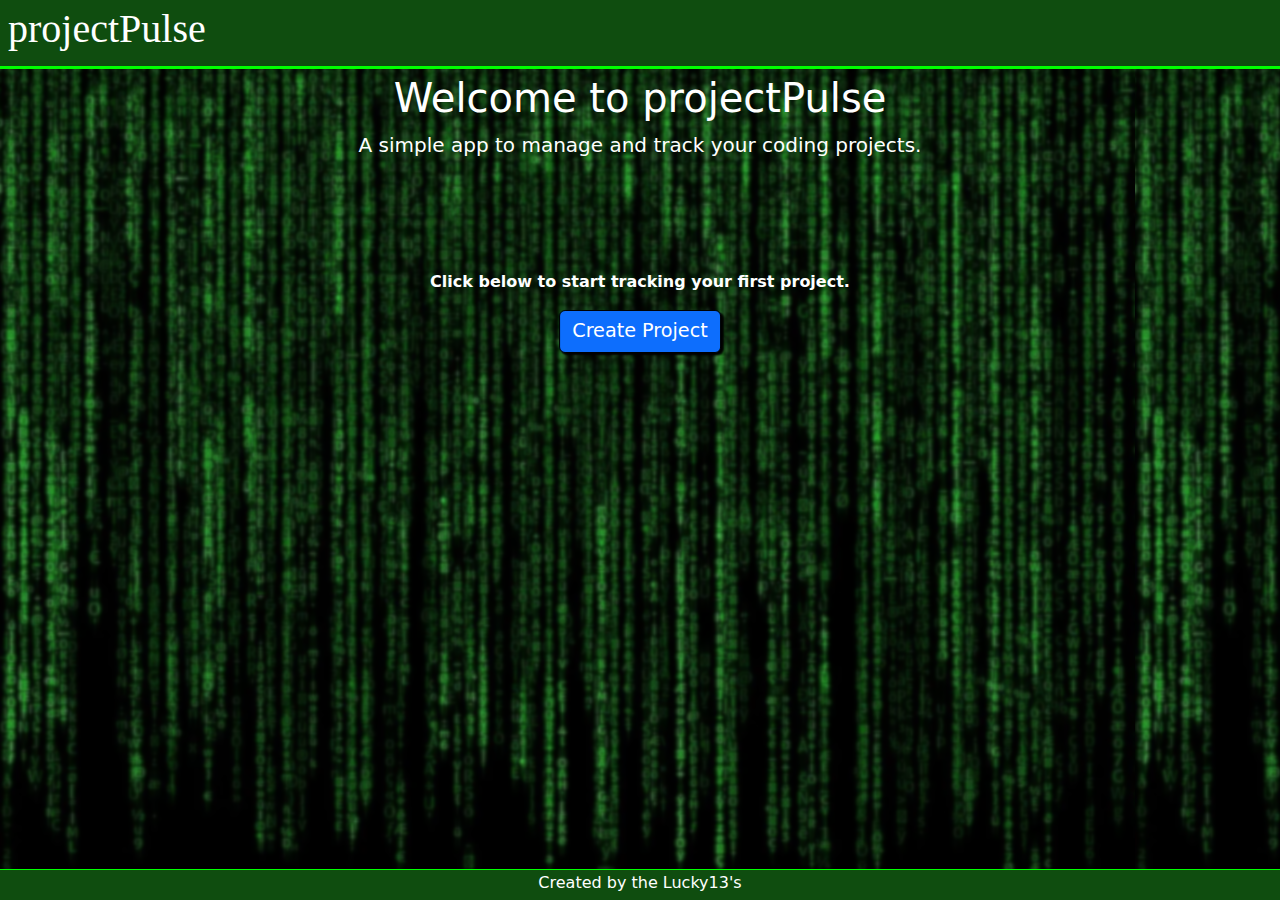
<file: index.html>
<!DOCTYPE html>
<html lang="en">

<head>
    <meta charset="UTF-8">
    <meta name="viewport" content="width=device-width, initial-scale=1.0">
    <title>ProjectPulse</title>
    <link rel="icon" href="assets/images/favicon.png">
    <!-- Bootstrap CSS -->
    <link rel="stylesheet" href="assets/css/bootstrap.min.css">
    <link rel="stylesheet" href="assets/css/style.css">
    <link rel="stylesheet" href="assets/css/index.css">
</head>

<body>

    <!-- Main Container -->
    
        <!-- Application Title and Description -->
        <header>
            <h1>projectPulse</h1>            
        </header>

        <main>
            <div>
                <h1>Welcome to projectPulse</h1>
                <p class="lead">A simple app to manage and track your coding projects.</p>
            </div>

            <div id="emptyDiv">
                <p><strong>Click below to start tracking your first project.</strong></p>
                <button class="btn btn-primary" id="createProject">Create Project</button>
            </div>
            <div id="projectDiv" class="d-none">
                <h3><u>Featured Project</u></h3>
                <a href="project.html">
                    <h2 id="name"></h2>
                </a>
                <p id="description"></p>
            </div>
        </main>

        <footer>
            <h6>Created by the Lucky13's</h6>
        </footer>
        <!-- Bootstrap Javascript -->
        <script src="assets/js/bootstrap.min.js"></script>
        <script src="assets/js/logic.js"></script>
        <script src="assets/js/index.js"></script>
</body>

</html>
</file>
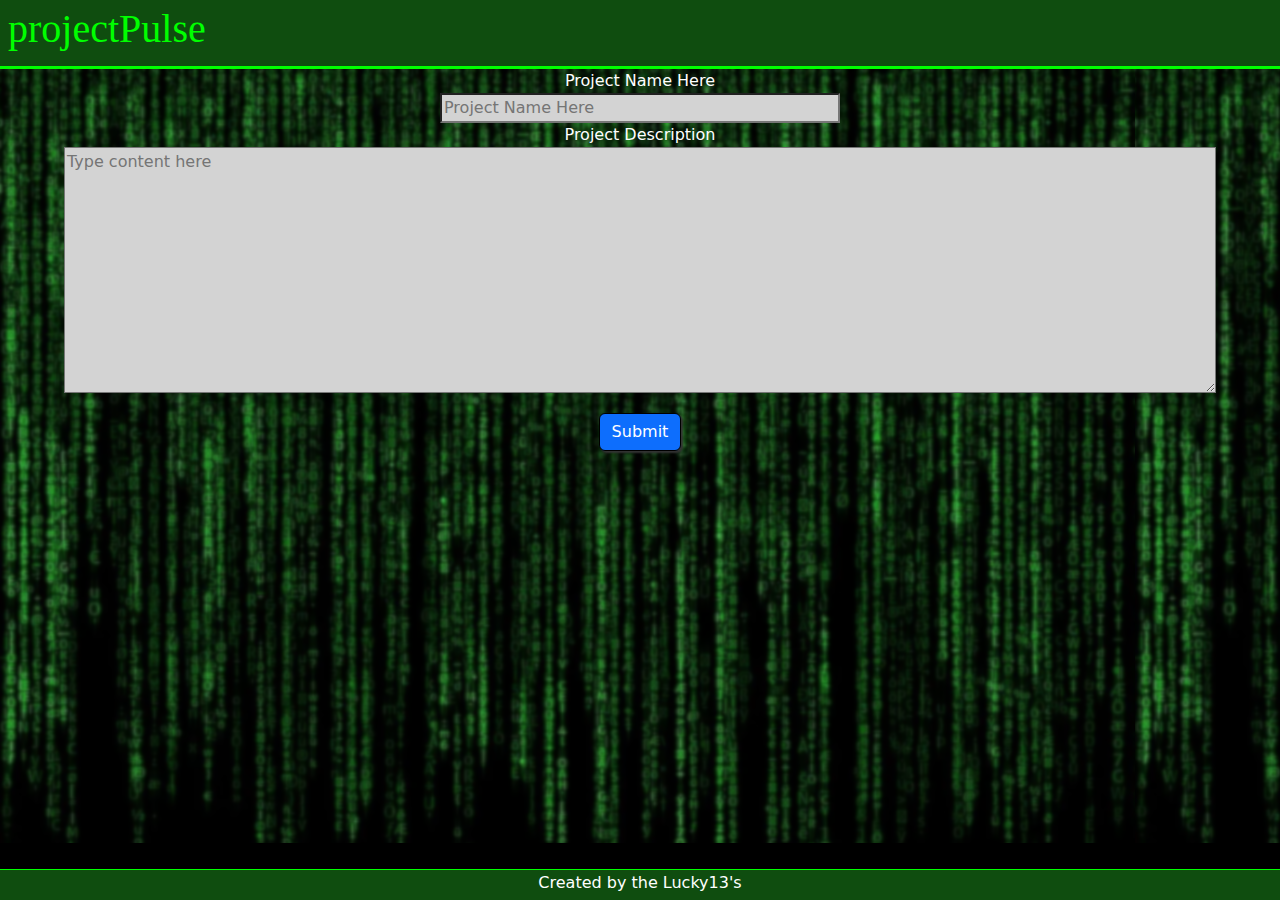
<file: createProject.html>
<!DOCTYPE html>
<html lang="en">

<head>
    <meta charset="UTF-8">
    <meta name="viewport" content="width=device-width, initial-scale=1.0">
    <title>Document</title>
    <link rel="icon" href="assets/images/favicon.png">
    <!-- Bootstrap CSS -->
    <link rel="stylesheet" href="assets/css/bootstrap.min.css">
    <link rel="stylesheet" href="assets/css/style.css">
    <link rel="stylesheet" href="assets/css/createProject.css">
</head>

<body>
    <header>
        <h1><a href="index.html">projectPulse</a></h1>
    </header>
    <main>
        <form>
            
            <label for="projectName">Project Name Here</label>
            <input type="text" id="projectName" placeholder="Project Name Here"/>
        
            <Label for="projectDescription">Project Description</Label>
            <textarea type="text" id="projectDescription" placeholder="Type content here" rows="10"></textarea>
            
            <p id="errorText" class="d-none"></p> 

            <button id="submit" type="submit" class="btn btn-primary"> Submit </button>
        </form>
    </main>
    <footer>
        <h6>Created by the Lucky13's</h6>
    </footer>
    <!-- Bootstrap Javascript -->
    <script src="assets/js/bootstrap.min.js"></script>
    <script src="assets/js/logic.js"></script>
    <script src="assets/js/createProject.js"></script>
</body>

</html>
<footer>
    <h6>Created by the Lucky13's</h6>
</footer>
</file>
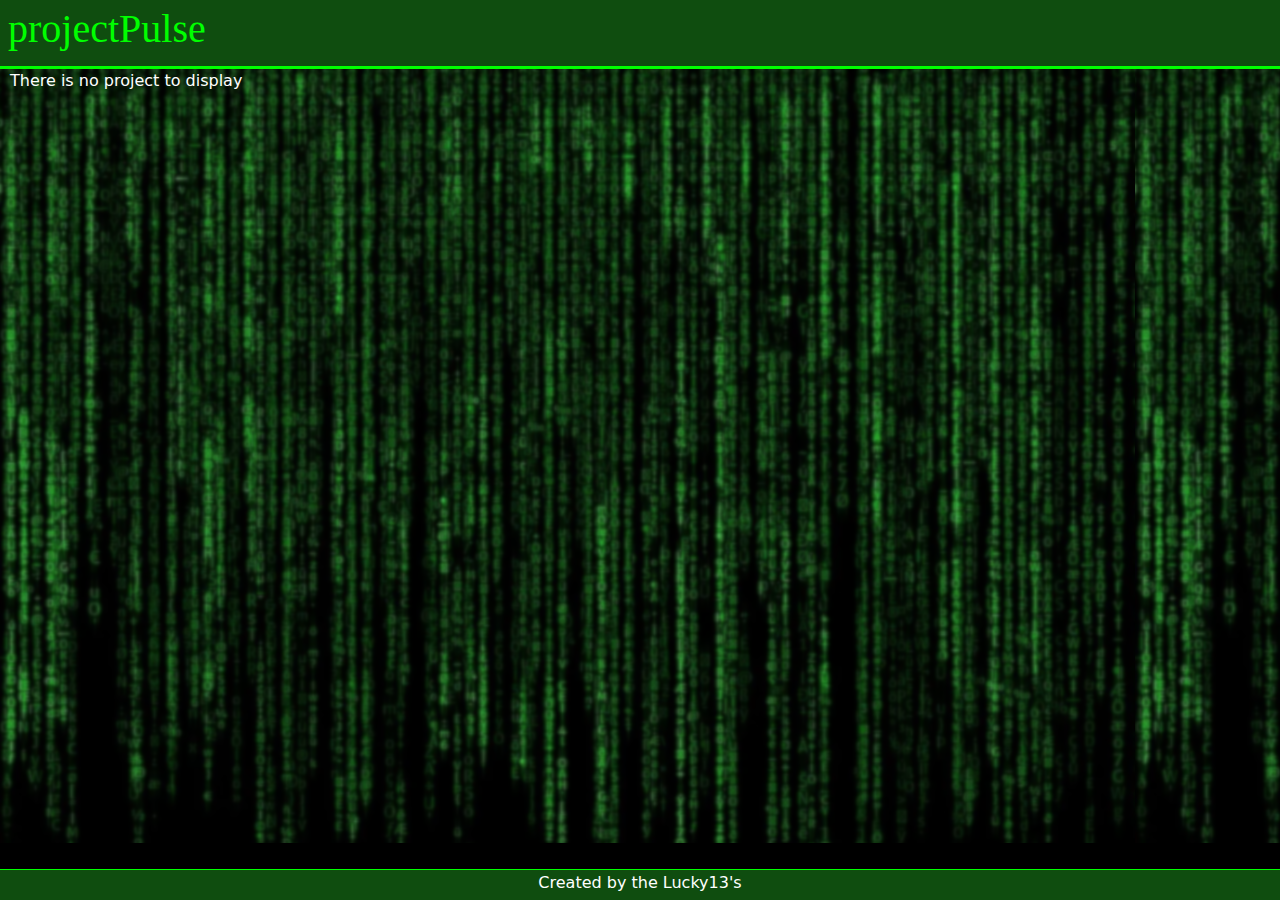
<file: project.html>
<!DOCTYPE html>
<html lang="en">

<head>
    <meta charset="UTF-8">
    <meta name="viewport" content="width=device-width, initial-scale=1.0">
    <title>View Project</title>
    <link rel="icon" href="assets/images/favicon.png">
    <!-- Bootstrap CSS -->
    <link rel="stylesheet" href="assets/css//bootstrap.min.css">
    <link rel="stylesheet" href="assets/css/style.css">

    <link rel="stylesheet" href="assets/css/project.css">
</head>

<body>
    <header>
        <h1><a href="index.html">projectPulse</a></h1>
    </header>
    <main>
        <p id="emptyDiv">There is no project to display</p>
        <div id="projectDiv" class="d-none">
            <h2 id="name"></h2>
            <p id="description"></p>
            <div id="taskList">
                <p>(No tasks yet)</p>
            </div>

            <div id="buttonGroup">
                <button id="addTask" class="btn btn-success">Add Task</button>
                <button id="deleteProject" class="btn btn-danger">Delete Project</button>
            </div>
        </div>

        <button id="createTestProject" class="d-none">Create Project (Debug)</button>
    </main>

    <div id="addTaskModal" class="modal" tabindex="-1" role="dialog">
        <div class="modal-dialog" role="document">
            <div class="modal-content">
                <form>
                    <div class="modal-header">
                        <h5 class="modal-title">Add Task</h5>
                    </div>
                    <div class="modal-body">                        
                        <label for="name">Enter a name for the new task</label><br/>
                        <input id="taskName" type="text" placeholder="Task name" />
                        <p id="errorText" class="d-none">Please enter a value</p>                        
                    </div>
                    <div class="modal-footer">
                        <button id="confirm" type="submit" class="btn btn-primary">Create Task</button>
                        <button id="cancel" type="button" class="btn btn-secondary" data-dismiss="modal">Cancel</button>
                    </div>
                </form>
            </div>
        </div>
    </div>

    <div id="deleteConfirmModal" class="modal" tabindex="-1" role="dialog">
        <div class="modal-dialog" role="document">
            <div class="modal-content">
                <form>
                    <div class="modal-header">
                        <h5 class="modal-title">Delete Project</h5>
                    </div>
                    <div class="modal-body">
                        <div class="alert alert-danger">
                            <p>This will permanently delete the project. This action cannot be undone!</p>
                            <p>Are you sure you want to do this?</p>
                        </div>
                    </div>
                    <div class="modal-footer">
                        <button id="confirmDeletion" type="button" class="btn btn-danger">Delete Project</button>
                        <button id="cancelDeletion" type="button" class="btn btn-secondary" data-dismiss="modal">Cancel</button>
                    </div>
                </form>
            </div>
        </div>
    </div>
    <footer>
        <h6>Created by the Lucky13's</h6>
    </footer>
    <!-- Bootstrap Javascript -->
    <script src="assets/js/bootstrap.min.js"></script>
    <script src="assets/js/logic.js"></script>
    <script src="assets/js/project.js"></script>
</body>
</html>
</file>
<file: assets/css/style.css>
:root {
    /* Header coloring */
    --headerbgcolor: #0f4d0f;
    --headerfgcolor: white;
    --headerseparator: 3px solid lime;
    
    /* Main coloring */
    --mainbgcolor: black;
    --mainfgcolor: white;

    /* Footer coloring */
    --footerbgcolor: #0f4d0f;
    --footerfgcolor: white;
    --footerseparator: 1px lime solid;

    /* Button coloring */
    --buttonborder: solid 1px black;
    --buttonshadow: #333333 2px 2px 2px;

    /* Project description box */
    --descriptionboxborder: solid 2px darkgreen;
    --descriptionbgcolor: rgba(20, 20, 20, 0.7);

    /* Links */
    --linkcolor: lime;
    --linkhovercolor: greenyellow;

    /* Modals */
    --modalbgcolor: #444444;

    /* Task colors, used by project page */
    --taskbgcolor: darkgreen;
    --taskfgcolor: white;
    --taskborder: #666666 solid 2px;
    --taskbuttonbgcolor: lightgreen;
    --taskbuttonshadowcolor: gray;
    --taskcompletedbgcolor: gray;
    --taskcompletedfgcolor: rgba(255, 255, 255, 0.747);    
}

header {
    font-family: 'roboto serif', serif;
    padding-left: 3px;
    background-color: var(--headerbgcolor);
    color: var(--headerfgcolor);
    border-bottom: var(--headerseparator);
}

header h1 {
    padding: 5px;
}

main {
    background-image: url('../images/background.png');
    background-repeat: repeat-x;    
    color: white;
    margin-bottom: 50px;   
    min-height: 86vh;     
}

footer {    
    position: fixed;
    bottom: 0;
    margin: auto;
    padding-top: 3px;
    width: 100%;
    text-align: center;
    background-color: var(--footerbgcolor);
    color: var(--footerfgcolor);
    border-top: var(--footerseparator);
}

body {
    background-color: var(--mainbgcolor);
    color: var(--mainfgcolor);    
    height: 100%;
}


#buttonGroup {
    padding-left: 40px;
}

.btn {
    margin: 0 10px;
    border: var(--buttonborder);
    box-shadow: var(--buttonshadow);
}

#errorText {
    color: pink;
    margin-top: 3px;
}

a {
    color: var(--linkcolor);
}

a:link {
    color: var(--linkcolor);
    text-decoration: none;    
}

a:hover {
    color: var(--linkhovercolor);
}

.modal-content {
    background-color: var(--modalbgcolor);
}
</file>
<file: assets/css/index.css>
main {        
    background-image: url('../images/background.png');
    background-repeat: repeat-x;
    color: white;
    height: 92vh;
    padding-top: 5px;
    width: 100%;
    margin: auto;
    text-align: center;
}

#emptyDiv {
    position: absolute;
    top: 30%;
    left: 50%;
    transform: translateX(-50%);
}

#projectDiv {
    position: absolute;
    top: 25%;
    left: 50%;
    transform: translateX(-50%);
    width: 90vw;    
    max-width: 1200px;
}

#description {
    background-color: rgba(20, 20, 20, 0.7);
    border: 1px green solid;
    border-radius: 5px;
    padding: 5px;
    text-align: left;
    max-height: 50vh;
    overflow: auto;
}

.btn {
    font-size: larger;
    box-shadow: black 2px 2px 2px;
}
</file>
<file: assets/css/createProject.css>
form{
    display: flex; 
    justify-content: center;
    align-items: center;
    flex-direction: column;
}

#projectDescription{
    width: 90vw;
    background-color: lightgray;
}

#projectName{
   width:90vw;
   max-width: 400px;
   background-color: lightgray;
}

#submit{
    margin-top: 20px;
}
</file>
<file: assets/css/project.css>
.modal input {
    width: 100%;
}

#description {
    margin-left: 30px;
    padding: 0 2px;
    border: var(--descriptionboxborder);
    background-color: var(--descriptionbgcolor);
    border-radius: 5px;
}

#taskList ul {
    list-style-type: none;
}

#taskList li {
    display: flex;
    background-color: var(--taskbgcolor);
    color: var(--taskfgcolor);
    justify-content: space-between;    
    min-width: 300px;
    margin: 2px;
    border: var(--taskborder);
}

#taskList .completed-task {
    background-color: var(--taskcompletedbgcolor);
    color: var(--taskcompletedfgcolor);
}

#taskList li button {
    background-color: var(--taskbuttonbgcolor);
    min-width: 50px;
    font-size: larger;
    margin: 2px;
    box-shadow: 2px 2px var(--taskbuttonshadowcolor);

}

main {
    padding-left: 10px;
    padding-right: 40px;    
}
</file>
